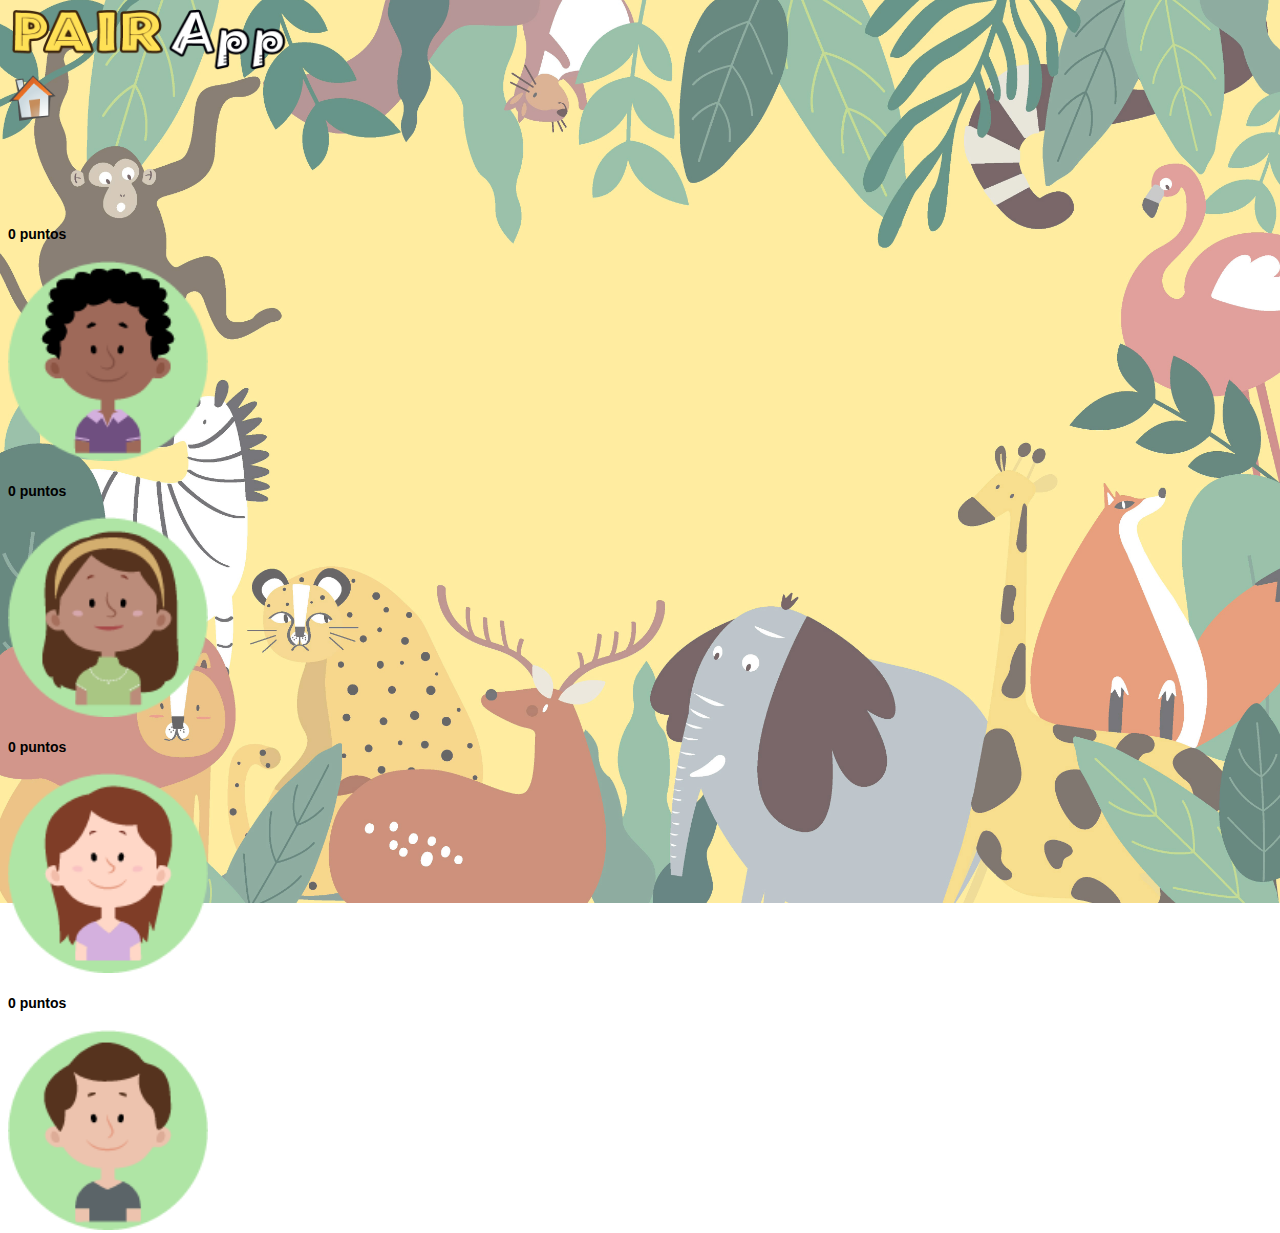
<file: avatar.html>
<!DOCTYPE html>
<html>
<head>
	<title>Avatar</title>


 <link rel="stylesheet" href="css/style.css"> 
 <script src="js/jquery-3.3.1.js" type="text/javascript"></script>

<link href="https://fonts.googleapis.com/css?family=Chango" rel="stylesheet">
<link rel="stylesheet" href="https://stackpath.bootstrapcdn.com/bootstrap/4.1.3/css/bootstrap.min.css" integrity="sha384-MCw98/SFnGE8fJT3GXwEOngsV7Zt27NXFoaoApmYm81iuXoPkFOJwJ8ERdknLPMO" crossorigin="anonymous">
<!-- <link  type="text/css" href="css/rompe.css"> -->

<script type="text/javascript" src="personajes.json"></script>


</head>
<body>

<div class="row justify-content-between bg-warning modal-body " id="menu">
   <div><a href="index.html"> <img src="img/logopairapp.png" width="300px"></a></div>
   <div class=" text-right rem">
      <a href="index.html" id="iniciarBt" class="btn btn-danger"> <img src="img/home.png"  width="50px"></a>
    </div>
</div>

  <div class="avatar-container" id="avatar">
      <div class="row justify-content-md-center">
        <div class="row" id="avatares">

        </div>
      </div>
  </div>
   
   <!--<div class="col-md-6">
           <button id="export-button" type="button" class="btn btn-warning">
                   <a id="descargarjson" href="#" style="color:white; font-weight: 600;">Exportar JSON</a></button>
        </div>-->

<script src="js/ClassAvatar.js"></script>
<script src="js/avatar.js"></script>

</body>
</html>
</file>
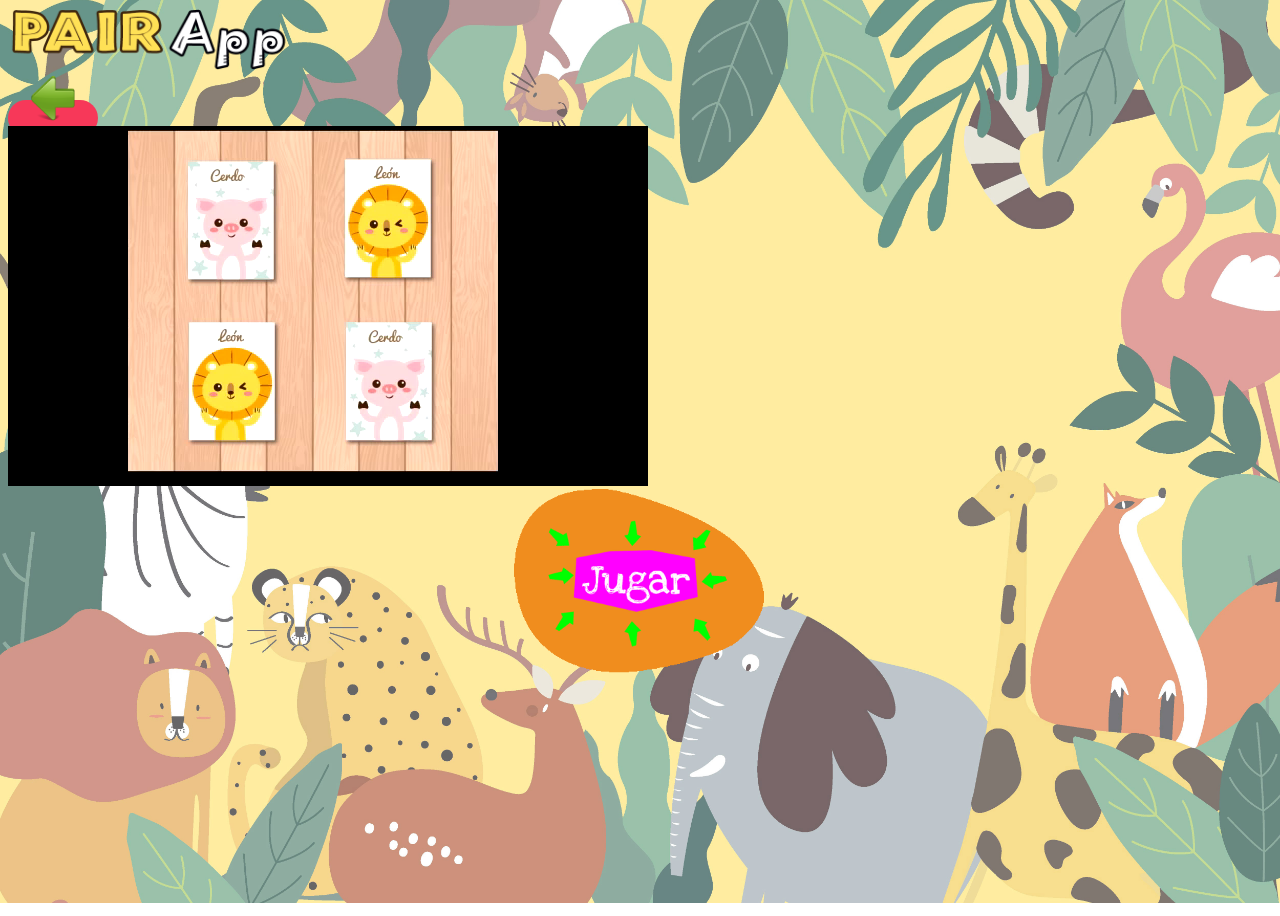
<file: explicacion.html>
<!DOCTYPE html>
<html lang="en" dir="ltr">
  <head>

    <meta charset="utf-8">
 <link rel="stylesheet" href="css/style.css"> 
 <link rel="stylesheet" href="css/main.css"> 
 <script src="js/jquery-3.3.1.js" type="text/javascript"></script>
  <link rel="stylesheet" href="https://stackpath.bootstrapcdn.com/bootstrap/4.1.3/css/bootstrap.min.css" integrity="sha384-MCw98/SFnGE8fJT3GXwEOngsV7Zt27NXFoaoApmYm81iuXoPkFOJwJ8ERdknLPMO" crossorigin="anonymous">

  <script type="text/javascript" src="imagenes.json"></script>
  <script src="https://code.jquery.com/jquery-3.3.1.slim.min.js" integrity="sha384-q8i/X+965DzO0rT7abK41JStQIAqVgRVzpbzo5smXKp4YfRvH+8abtTE1Pi6jizo" crossorigin="anonymous"></script>
  <script src="https://cdnjs.cloudflare.com/ajax/libs/popper.js/1.14.3/umd/popper.min.js" integrity="sha384-ZMP7rVo3mIykV+2+9J3UJ46jBk0WLaUAdn689aCwoqbBJiSnjAK/l8WvCWPIPm49" crossorigin="anonymous"></script>
  <script src="https://stackpath.bootstrapcdn.com/bootstrap/4.1.3/js/bootstrap.min.js" integrity="sha384-ChfqqxuZUCnJSK3+MXmPNIyE6ZbWh2IMqE241rYiqJxyMiZ6OW/JmZQ5stwEULTy" crossorigin="anonymous"></script>

    <title>Explicación</title>
  </head>
  
  <body>
     <div class="row justify-content-between bg-warning modal-body " id="menu">
   <div><a href="index.html"> <img src="img/logopairapp.png" width="300px"></a></div>
   <div class=" text-right rem">
      <a href="avatar.html" id="iniciarBt" class="btn btn-danger"> <img src="img/back.png"  width="50px"></a>
    </div>
</div>
     <div  id="avatar">
     </div>
     
     <div class="embed-responsive embed-responsive-21by9 col-lg-7 col-sm-8 col-9 mx-auto ">
       <video src="img/cartas.mp4" autoplay></video>
    </div>
            
<!-- <div class="dimensiones">
  <a href="juego.html?1">Nivel 1</a>
  <a href="juego.html?2">Nivel 2</a>
  <a href="juego.html?3">Nivel 3</a>
  
</div> -->
  <div style="text-align: center" width="50%">
          <a href="game.html" ><img src="img/play.gif" width="20%"></a> 
  </div>
  
   <!--<div class="btn-dimensiones"> 
     <input  class = "btn btn-lg " type="submit"  id="jugar" value="Jugar" onclick="llamar()" > 
   </div>-->
    <script type="text/javascript" src="js/explicacion.js"></script>
  </body>
</html>
</file>
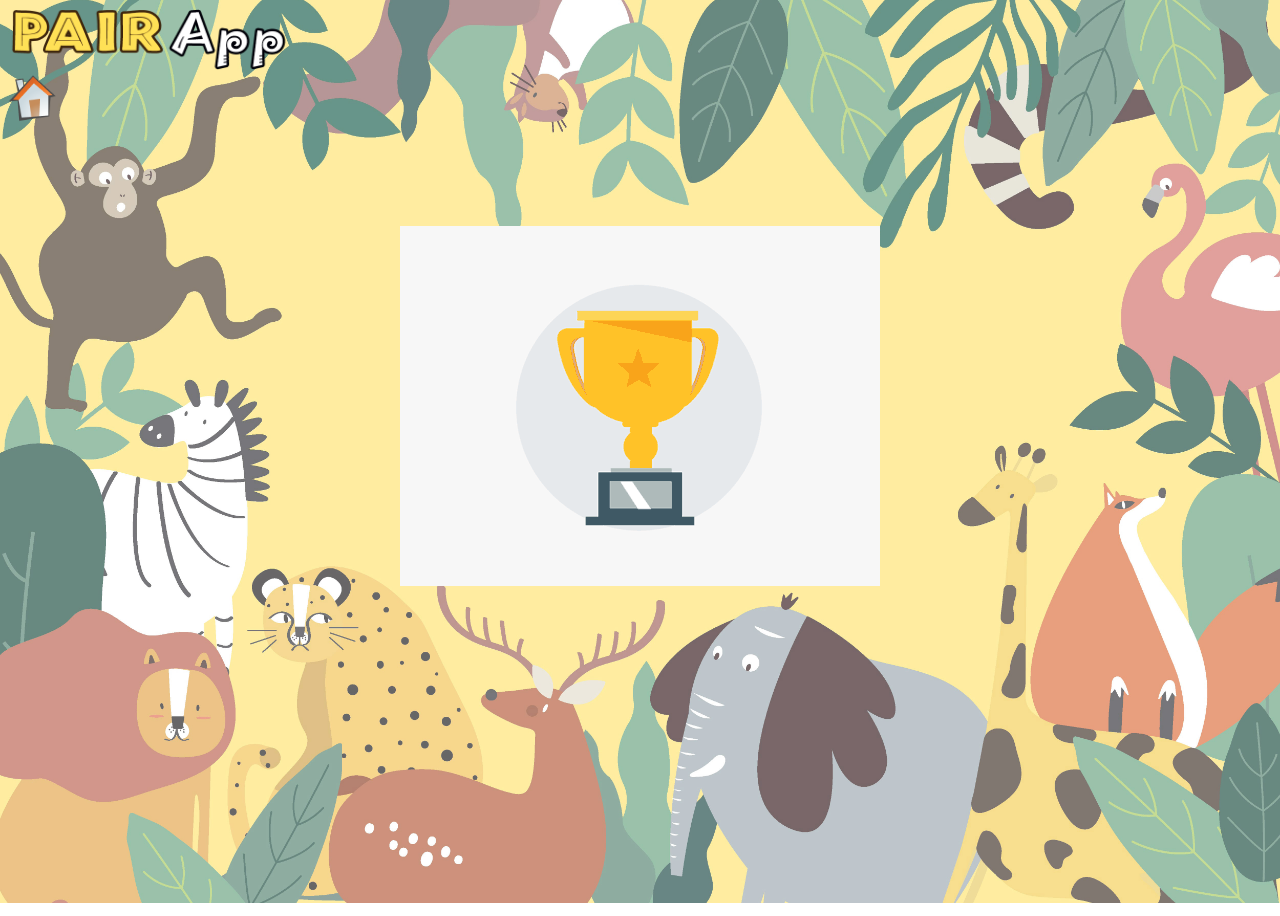
<file: felicidades.html>
<!DOCTYPE html>
<html>
<head>
	<title>Felicidades</title>


 <link rel="stylesheet" href="css/style.css"> 
 <script src="js/jquery-3.3.1.js" type="text/javascript"></script>

<link href="https://fonts.googleapis.com/css?family=Chango" rel="stylesheet">
<link rel="stylesheet" href="https://stackpath.bootstrapcdn.com/bootstrap/4.1.3/css/bootstrap.min.css" integrity="sha384-MCw98/SFnGE8fJT3GXwEOngsV7Zt27NXFoaoApmYm81iuXoPkFOJwJ8ERdknLPMO" crossorigin="anonymous">
<!-- <link  type="text/css" href="css/rompe.css"> -->

<script type="text/javascript" src="personajes.json"></script>


</head>
<body>

<div class="row justify-content-between bg-warning modal-body " id="menu">
   <div><a href="index.html"> <img src="img/logopairapp.png" width="300px"></a></div>
   <div class=" text-right rem">
      <a href="index.html" id="iniciarBt" class="btn btn-danger"> <img src="img/home.png"  width="50px"></a>
    </div>
</div>
  <audio src="img/ganas.mp3" autoplay> </audio>
  
  <div id="idPremiacion" style="text-align: center" width="50%">
    <a href="avatar.html"> <img src="img/premiacion.gif" alt=""></a>
  </div>
   
   

<script src="js/ClassAvatar.js"></script>
<script src="js/avatar.js"></script>

</body>
</html>
</file>
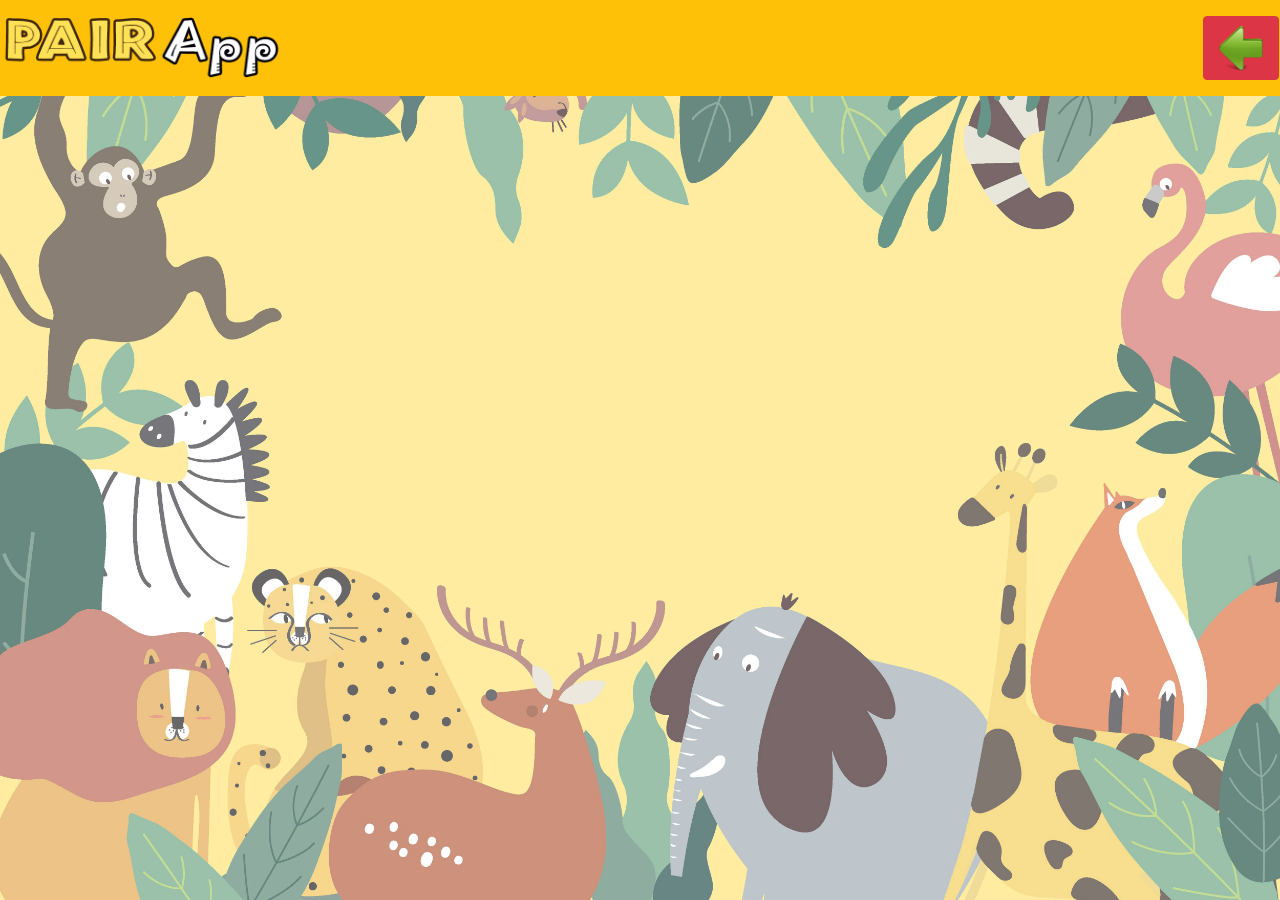
<file: game.html>
<!doctype html>
<html lang="es">
  <head>
    <title>Game</title>
    <!-- Required meta tags -->
    <meta charset="utf-8">
    <meta name="viewport" content="width=device-width, initial-scale=1, shrink-to-fit=no">

    <!-- Bootstrap CSS -->
    <link rel="stylesheet" href="css/bootstrap.min.css">
    <link rel="stylesheet" href="css/style.css"> 
    <script src="js/jquery-3.2.1.js"></script>
    <script src="js/bootstrap.min.js"></script>
  </head>
  <body> 
  
     <div class="row justify-content-between bg-warning modal-body  " id="menu">
       <div><a href="index.html"> <img src="img/logopairapp.png" width="300px"></a></div>
       <div id="idTopGame" ></div>
        <div  class=" text-right rem">
          <a href="explicacion.html" id="iniciarBt" class="btn btn-danger"> <img src="img/back.png"  width="50px"></a>
        </div>
     </div>
      
      
    <div class="container-fluid">
        <div class="row">
<!--            <h1>Juego de Pares</h1>-->
        </div>
        <div class="row">
<!-- <h5 id="tiempo"> </h5>
 -->
            <div class="col-lg-6 col-sm-6  mx-auto " id="game"style="max-width: 32rem;" >
            </div>
        </div>
    </div>
    
    <audio id="click">
      <source type="audio/wav" src="img/clickbambu.mp3" autoplay >
    </audio>
    
   <audio src="img/1.mp3" autoplay> </audio>
    <script src="js/Juego.js"></script>
    <script src="js/Card.js"></script>
    <script src="js/main.js"></script>
  </body>
</html>
</file>
<file: css/style.css>
body {
/*margin-top: 3em;*/
/*padding: 50px;*/
font: 14px "Lucida Grande", Helvetica, Arial, sans-serif;
background-image: url("../img/iniciar.jpg") ;
background-repeat: no-repeat;
background-attachment: fixed;
background-position: center;
background-size: cover;
min-height: 100vh;
height: 100vh;

}
.miImagen {
width: 200px;
  height: 200px;
}
a {
  color: #00B7FF;
}
/****avatar.html******/
#avatares {
  margin-top: 100px;
  margin-bottom: 15px;
  border-collapse: collapse
}
/***********/

/****felicidades.html******/
#idPremiacion {
  margin-top: 100px;
  margin-bottom: 15px;
  border-collapse: collapse
}
/***********/


.img-perfil {
  max-width: 100px;
  max-height: 100px;
}

iframe {
  max-width: 100%;
  max-height: 100%;
}

.nuevo{
  display: none;
}
.niveles{
  display: none;
}

.editar{
  display: none;
}

#listar{padding-top: 150px;margin: 80px 20px;padding: 20px; box-shadow: 1px 1px 15px gray;background-color: white}

.opacar img {
filter:alpha(opacity=50);
-moz-opacity: 0.5;
opacity: 0.5;}
/*.menu{background-color: white; padding: 15px; position: fixed;top: 0; width: 100%;box-shadow: 2px 2px 10px gray}*/
</file>
<file: css/rompe.css>
.menu{background-color: white; padding: 15px; position: fixed;top: 0; width: 100%;box-shadow: 2px 2px 10px gray}

#regresar{font-size: 20pt; text-align: center;display: block; padding: 10px; text-decoration: none}

.personajes{
	text-align: center; display: block;
	align-items: center;
	padding: 50px;
	border: 2px;
}

#table{
	align-content: center;
}
</file>
<file: css/main.css>
/* Imagen utilizada por defecto, la que se utlizará en pantallas pequeñas
 * Puestas todas las propiedades por separado por motivos ilustrativos
 */

/*@-webkit-keyframes animar {
            0% {
                -webkit-transform: translate(0px, 0px);
            }
            10% {
                -webkit-transform: translate(20px, 0px);
            }
            20% {
                -webkit-transform: translate(0px, 0px);
            }
            30% {
                -webkit-transform: translate(20px, 0px);
            }
            40% {
                -webkit-transform: translate(0px, 0px);
            }
            50% {
                -webkit-transform: translate(20px, 0px);
            }
            60% {
                -webkit-transform: translate(0px, 0px);
            }
            70% {
                -webkit-transform: translate(20px, 0px);
            }
            80% {
                -webkit-transform: translate(0px, 0px);
            }
            90% {
                -webkit-transform: translate(20px, 0px);
            }
            100% {
                -webkit-transform: translate(0px, 0px);
            }
        }

    .temblor {
    position: absolute;
    left: 50%;
    top: 50%;
    right: 50%;

    }

    .temblor:hover {
        -webkit-animation: animar .6s 1;
    }
*/

#bienvenida{
    color: #ab4924;font-family: 'Vibur', cursive;font-size: 30pt;font-weight: 900;text-align: center;}
#bienvenida span {font-size: 22pt}

/*centra en medio las cosas*/
    .centrado-porcentual {
    position: absolute;
    left: 50%;
    top: 50%;
    transform: translate(-50%, -50%);
    -webkit-transform: translate(-50%, -50%);
    }


    .lista-img {
    width: 100px;
}

/*para imagen de fondo*/
body{
	background: url("../img/iniciar.jpg") no-repeat center center fixed;
/*background-color: #BDBDBD;*/
	-webkit-background-size: cover;
	-moz-background-size: cover;
	-o-background-size: cover;
	background-size: cover;
    min-height: 100vh;
    height: 100vh;
}

/*brillo a la imagen color azul*/
.imagen:hover{

box-shadow: 0px 0px 5px 5px #2E9AFE;
-webkit-box-shadow: 0px 0px 5px 5px #2E9AFE;
transform: rotate(360deg);
-webkit-transform: rotate(360deg);
}


.item-excursion {
    text-align: center;
    cursor: pointer;
    margin: 20px;
}

.title {
    width: 100%;
}

.oculto {
    display: none;
}
.video {
    max-width: 100%;
}

.adminLink{position: fixed;bottom: 5px;right: 0;}

.adminLink a{color: white; text-decoration: none;margin: 20px;font-weight: bold}

.btnp{background-color: #f73859;padding: 25px 50px;border-radius: 50px;border: none}
.btn{background-color: #f73859;padding: 10px 20px;border-radius: 20px;border: none}

.btn-dimensiones{
  width: 1200px;
/*  background-color: red;*/
  display: flex;
  justify-content: center;
}

.linkRegresar{text-align: center;display: block;color: white}

#pregunta label {
    display: inline-block;
    width: 50%;
}
#pregunta img{
    max-width: 100%;
    max-height: 120px;
}
</file>
